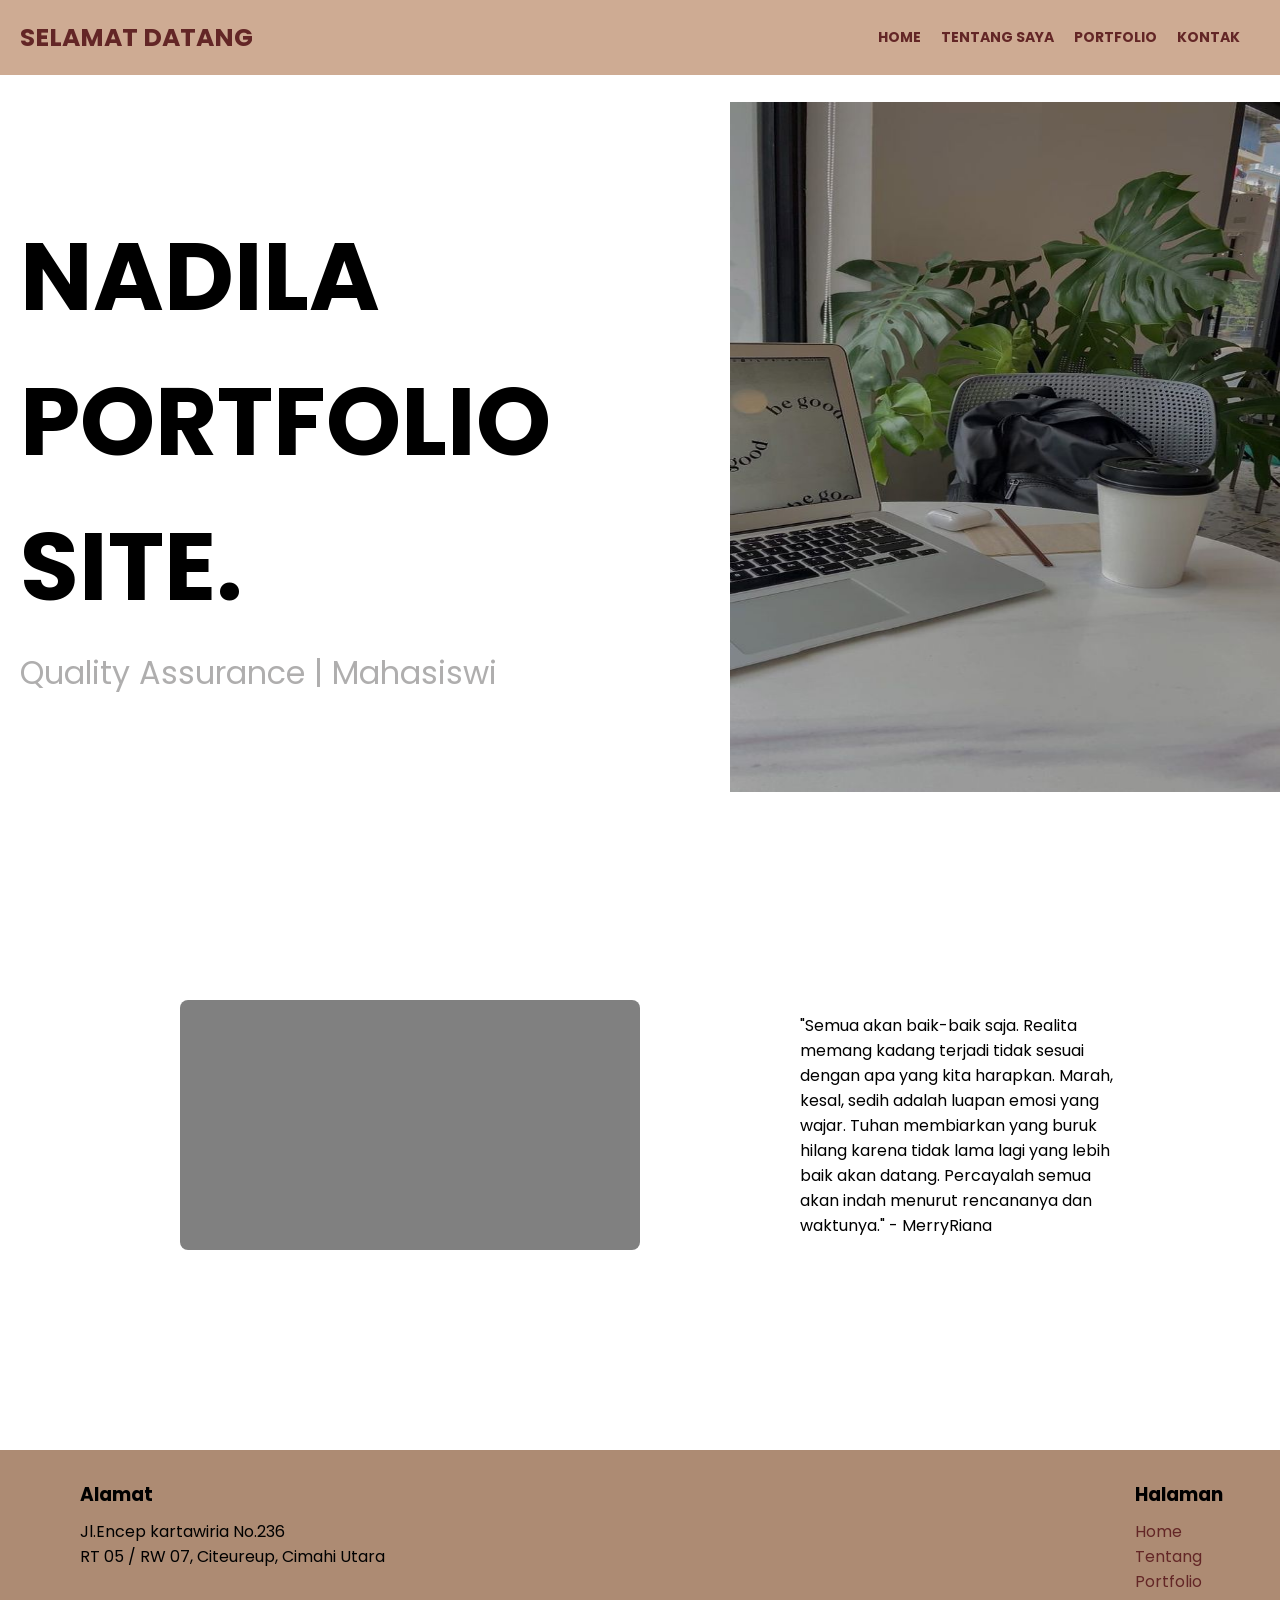
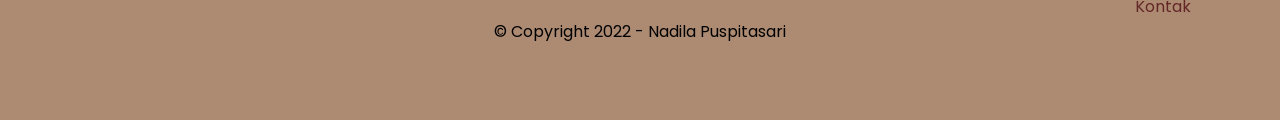
<file: index.html>
<!DOCTYPE html>
<html>
    <head>
        <title>Portfolio Nadila</title>
        <link rel="stylesheet" href="Assets/Css/Style.css">
    </head>

    <body>
        <header>
            <!-- Navbar -->
            <nav class="flex-container align-center justify-between sticky">
                <p class="judul"><b>SELAMAT DATANG</b></p>
                    <div class="flex-container pr-2">
                        <div>
                            <b><a href="#home" class="link">HOME</a></b>
                        </div>
                        <div>
                            <b><a href="tentang_saya.html" class="link">TENTANG SAYA</a></b>
                        </div>
                        <div>
                            <b><a href="portfolio.html" class="link">PORTFOLIO</a></b>
                        </div>
                        <div>
                            <b><a href="kontak.html" class="link">KONTAK</a></b>
                        </div>
                    </div>
            </nav>
            <!-- End of navbar -->
            
            <!-- hero section-->
            <div class="hero" id="home">
                <div class="nama">
                    <h1 class="mb-2 nm-2"><b>NADILA <p>PORTFOLIO SITE.</b></h1>
                    <p class="des">Quality Assurance | Mahasiswi</p>
                </div>
                <div>
                    <img src="Assets/Image/Walpaper.jpg" class="gambar">
                </div>
            </div>
            <!-- End of hero section -->

        </header>

        <!-- Video -->
        <div class="vh-video">
            <div class="video">
                <div class="flex flex-bg w-50 justify-end">
                    <iframe class="h-30 w-30 background rounded" src="https://www.youtube.com/embed/NWQ13Y4G0fw" title="YouTube video player" frameborder="0" allow="accelerometer; autoplay; clipboard-write; encrypted-media; gyroscope; picture-in-picture" allowfullscreen></iframe>
                </div>
                <div class="w-50 flex justify-center">
                    <p class="w-50">"Semua akan baik-baik saja. Realita memang kadang terjadi tidak sesuai dengan apa yang kita harapkan. Marah, kesal, sedih adalah luapan emosi yang wajar. Tuhan membiarkan yang buruk hilang karena tidak lama lagi yang lebih baik akan datang. Percayalah semua akan indah menurut rencananya dan waktunya." - MerryRiana</p>
                </div>
            </div>
        </div>
        <!-- End of Video -->

        <!-- Footer -->
        <div class="vh-footer">
            <div class="alamat">
                <div class="alamat-2">
                    <h3 class="alamat-3">Alamat</h3>
                    <p>Jl.Encep kartawiria No.236</p>
                    <p>RT 05 / RW 07, Citeureup, Cimahi Utara</p>
                </div>

                <div class="halaman">
                    <h3 class="halaman-2">Halaman</h3>
                    <div><a href="#home" class="link">Home</a></div>
                    <div><a href="tentang_saya.html" class="link">Tentang</a></div>
                    <div><a href="portfolio.html" class="link">Portfolio</a></div>
                    <div><a href="kontak.html" class="link">Kontak</a></div>
                </div>
            </div>
            <div class="footer">
                <p> &#169; Copyright 2022 - Nadila Puspitasari</p>
            </div>
        </div>
        <!-- End of Footer -->
    </body>

</html>
</file>
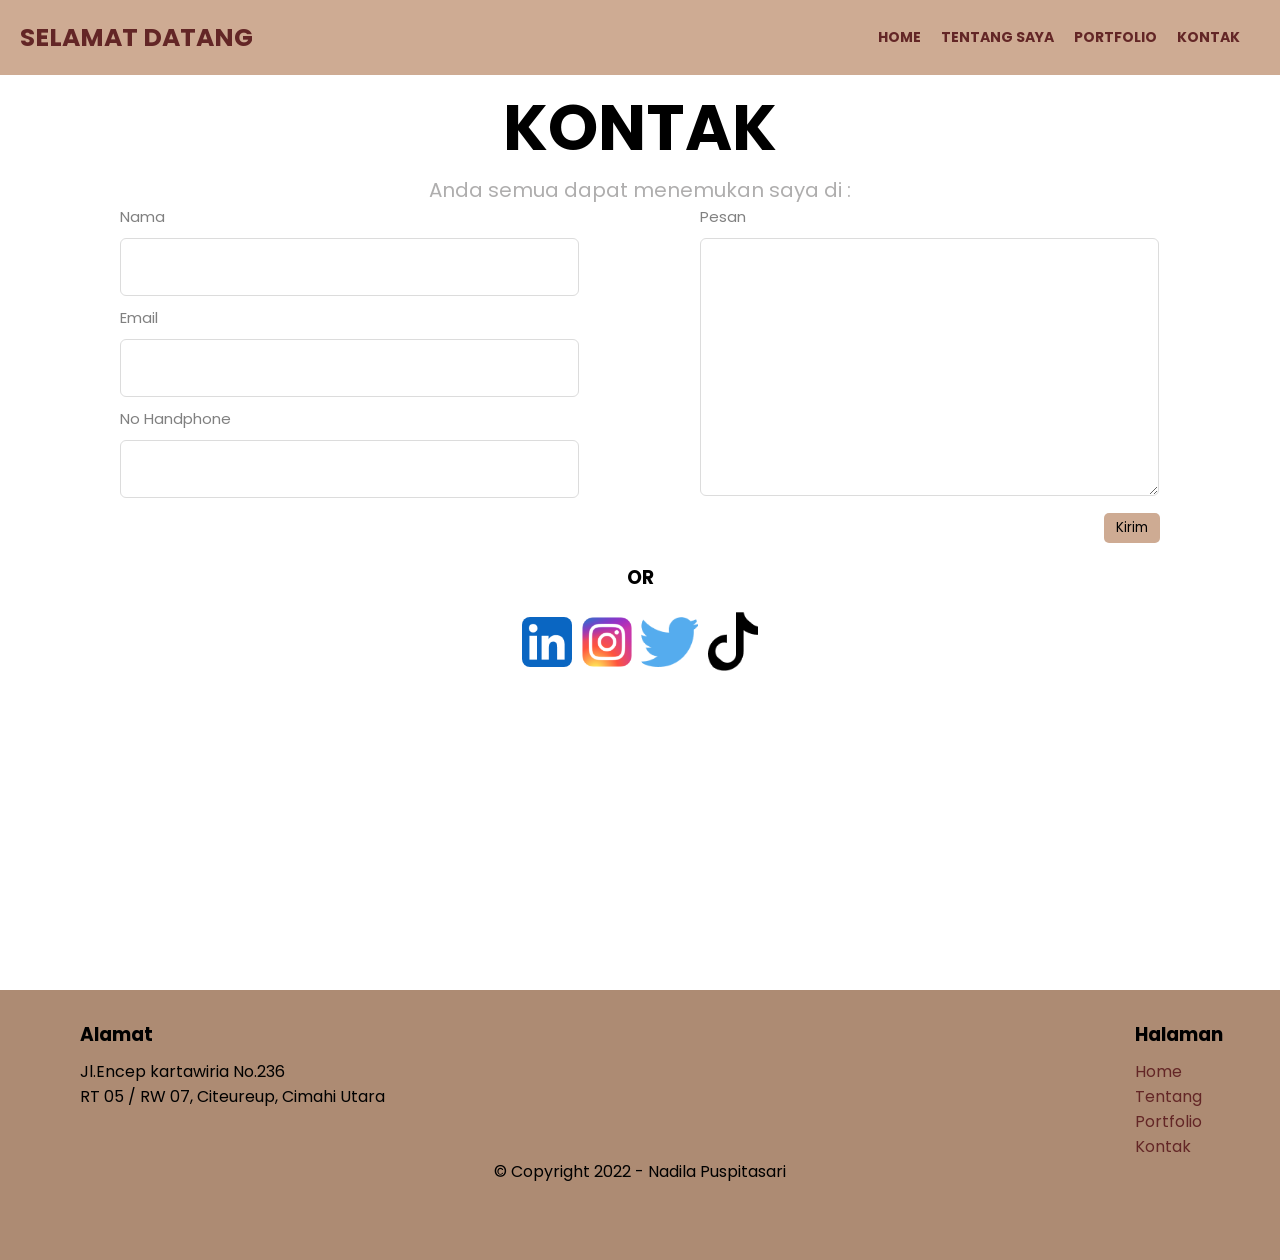
<file: kontak.html>
<!DOCTYPE html>
<html>
    <head>
        <title>Portfolio Nadila</title>
        <link rel="stylesheet" href="Assets/Css/Style.css">
    </head>

    <body>
        <header>
            <!-- Navbar -->
            <nav class="flex-container align-center justify-between sticky">
                <p class="judul"><b>SELAMAT DATANG</b></p>
                    <div class="flex-container pr-2">
                        <div>
                            <b><a href="index.html" class="link">HOME</a></b>
                        </div>
                        <div>
                            <b><a href="tentang_saya.html" class="link">TENTANG SAYA</a></b>
                        </div>
                        <div>
                            <b><a href="portfolio.html" class="link">PORTFOLIO</a></b>
                        </div>
                        <div>
                            <b><a href="#kontak" class="link">KONTAK</a></b>
                        </div>
                    </div>
            </nav>
            <!-- End of navbar -->

            <!-- Kontak -->
            <div class="vh-kontak" id="kontak">
                <div class="kontak">
                    <h2 class="font-size">KONTAK</h2>
                    <p class="deskripsi-kontak">Anda semua dapat menemukan saya di :</p>
                </div>
                
                <div>
                    <form class="form">
                    <div class="w-30">
                        <p class="field mb-10">Nama</p>
                        <input type="Text" class="input mb-10"></input>

                        <p class="field mb-10">Email</p>
                        <input type="Text" class="input mb-10" ></input>

                        <p class="field mb-10">No Handphone</p>
                        <input type="Text" class="input mb-10" ></input>
                    </div>

                    <div class="w-30">
                        <p class="field mb-10">Pesan</p>
                        <textarea class="input mb-10 h-80"></textarea>
                        <p><input type="Submit" value="Kirim" class="btn" ></input></p>
                    </div>
                    </form>
                </div>

                <div class="or">
                    <h3>OR</h3>
                </div>
                
                <div class="w-100 icon-container">
                    <div class="flex flex-bg w-20 items-center">
                        <a class="h-10 w-10 bg rounded icon-1" href="https://id.linkedin.com/in/nadila-puspitasari-b78560222?trk=people-guest_people_search-card"></a>
                        <a class="h-10 w-10 bg rounded icon-2" href="https://www.instagram.com/nadilp/"></a>
                        <a class="h-10 w-11 bg rounded icon-3" href="https://twitter.com/helobunniez"></a>
                        <a class="h-11 w-10 bg rounded icon-4" href="https://www.tiktok.com/@helobunnies"></a>
                    </div>
                </div>
            </div>
            <!-- End of Kontak-->
        </main>

        <!-- Footer -->
        <div class="vh-footer">
            <div class="alamat">
                <div class="alamat-2">
                    <h3 class="alamat-3">Alamat</h3>
                    <p>Jl.Encep kartawiria No.236</p>
                    <p>RT 05 / RW 07, Citeureup, Cimahi Utara</p>
                </div>

                <div class="halaman">
                    <h3 class="halaman-2">Halaman</h3>
                    <div><a href="index.html" class="link">Home</a></div>
                    <div><a href="tentang_saya.html" class="link">Tentang</a></div>
                    <div><a href="portfolio.html" class="link">Portfolio</a></div>
                    <div><a href="#kontak" class="link">Kontak</a></div>
                </div>
            </div>
            <div class="footer">
                <p> &#169; Copyright 2022 - Nadila Puspitasari</p>
            </div>
        </div>
        <!-- End of Footer -->
    </body>

</html>
</file>
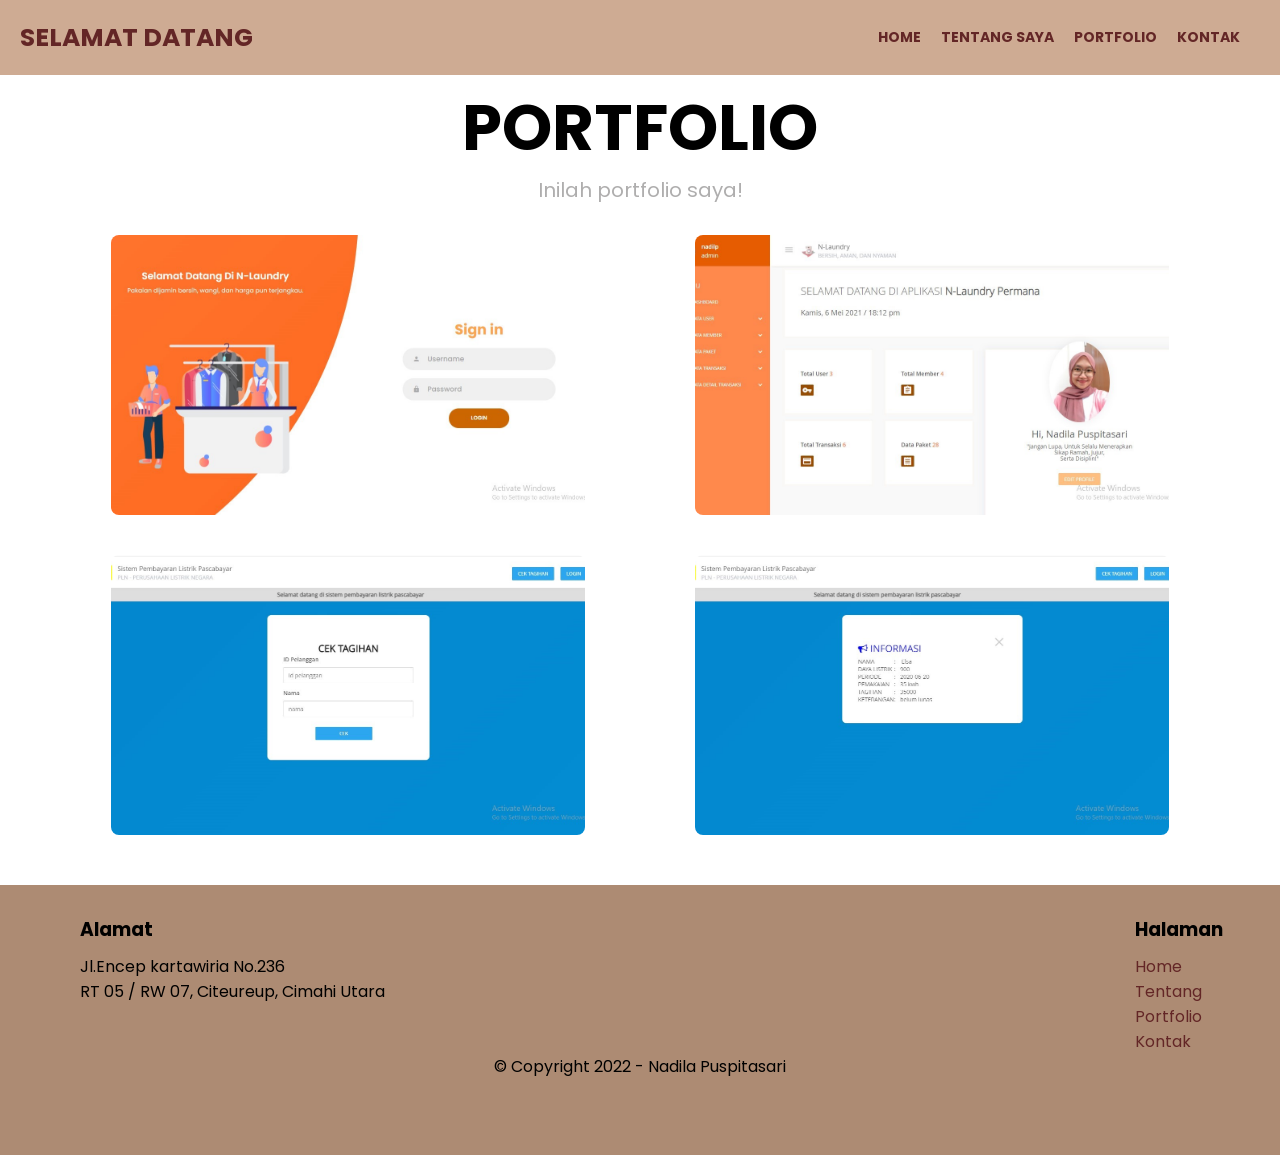
<file: portfolio.html>
<!DOCTYPE html>
<html>
    <head>
        <title>Portfolio Nadila</title>
        <link rel="stylesheet" href="Assets/Css/Style.css">
    </head>

    <body>
        <header>
            <!-- Navbar -->
            <nav class="flex-container align-center justify-between sticky">
                <p class="judul"><b>SELAMAT DATANG</b></p>
                    <div class="flex-container pr-2">
                        <div>
                            <b><a href="index.html" class="link">HOME</a></b>
                        </div>
                        <div>
                            <b><a href="tentang_saya.html" class="link">TENTANG SAYA</a></b>
                        </div>
                        <div>
                            <b><a href="#portfolio" class="link">PORTFOLIO</a></b>
                        </div>
                        <div>
                            <b><a href="kontak.html" class="link">KONTAK</a></b>
                        </div>
                    </div>
            </nav>
            <!-- End of navbar -->

        </header>

            <!-- Portofolio -->
            <div class="vh-portfolio" id="portfolio">
                <div class="portfolio">
                    <h2 class="font-size">PORTFOLIO</h2>
                    <p class="deskripsi-portfolio">Inilah portfolio saya!</p>
                </div>

                <div class="flex flex-bg wrap">
                    <div class="h-20 w-60 bg rounded bg-1"></div>
                    <div class="h-20 w-60 bg rounded bg-2"></div>
                </div>

                <div class="flex flex-bg wrap">
                    <div class="h-20 w-60 bg rounded bg-3"></div>
                    <div class="h-20 w-60 bg rounded bg-4"></div>
                </div>
            </div>
            <!-- End of Portofolio -->

        <!-- Footer -->
        <div class="vh-footer">
            <div class="alamat">
                <div class="alamat-2">
                    <h3 class="alamat-3">Alamat</h3>
                    <p>Jl.Encep kartawiria No.236</p>
                    <p>RT 05 / RW 07, Citeureup, Cimahi Utara</p>
                </div>

                <div class="halaman">
                    <h3 class="halaman-2">Halaman</h3>
                    <div><a href="index.html" class="link">Home</a></div>
                    <div><a href="tentang_saya.html" class="link">Tentang</a></div>
                    <div><a href="#portfolio" class="link">Portfolio</a></div>
                    <div><a href="kontak.html" class="link">Kontak</a></div>
                </div>
            </div>
            <div class="footer">
                <p> &#169; Copyright 2022 - Nadila Puspitasari</p>
            </div>
        </div>
        <!-- End of Footer -->
    </body>

</html>
</file>
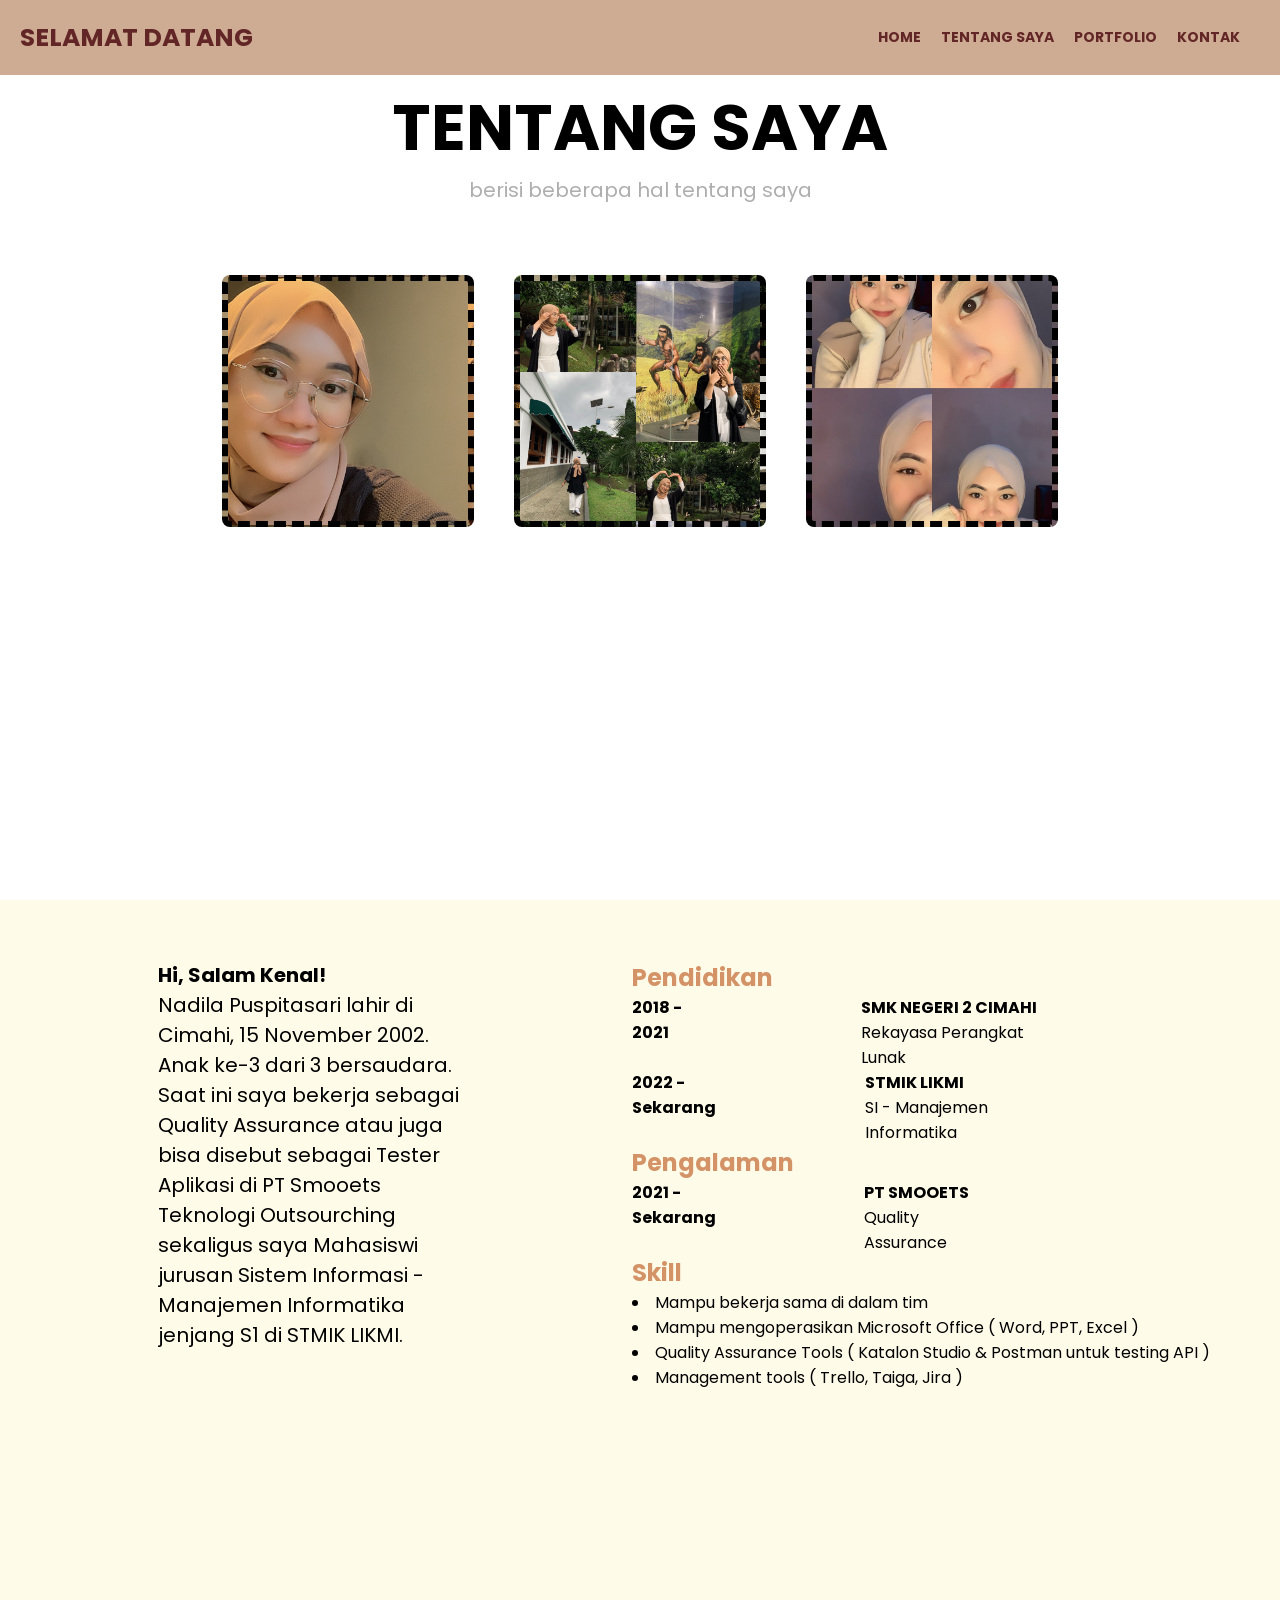
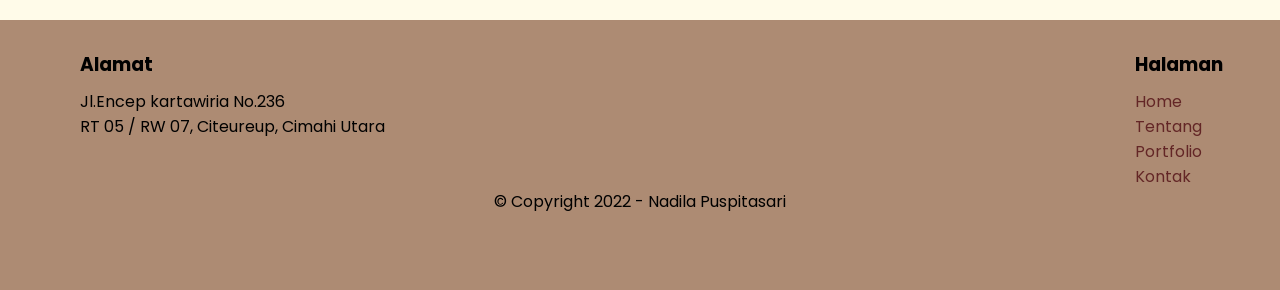
<file: tentang_saya.html>
<!DOCTYPE html>
<html>
    <head>
        <title>Portfolio Nadila</title>
        <link rel="stylesheet" href="Assets/Css/Style.css">
    </head>

    <body>
        <header>
            <!-- Navbar -->
            <nav class="flex-container align-center justify-between sticky">
                <p class="judul"><b>SELAMAT DATANG</b></p>
                    <div class="flex-container pr-2">
                        <div>
                            <b><a href="index.html" class="link">HOME</a></b>
                        </div>
                        <div>
                            <b><a href="#tentang-saya" class="link">TENTANG SAYA</a></b>
                        </div>
                        <div>
                            <b><a href="portfolio.html" class="link">PORTFOLIO</a></b>
                        </div>
                        <div>
                            <b><a href="kontak.html" class="link">KONTAK</a></b>
                        </div>
                    </div>
            </nav>
            <!-- End of navbar -->
            
            <!-- hero section
            <div class="hero">
                <div class="nama">
                    <h1 class="mb-2 nm-2"><b>NADILA <p>PORTFOLIO SITE.</b></h1>
                    <p class="des">Quality Assurance | Mahasiswi</p>
                </div>
                <div>
                    <img src="Assets/Image/Walpaper.jpg" class="gambar">
                </div>
            </div>
            End of hero section -->

        </header>
        
        <main>
            <!-- Tentang -->
            <div class="vh-tentang" id="tentang-saya">
            <div class="tentang">
                <h2 class="font-size">TENTANG SAYA</h2>
                <p class="deskripsi-tentang">berisi beberapa hal tentang saya</p>
            </div>

            <div class="flex tengah">
                <div class="h-15 w-25 bg rounded profile-1"></div>
                <div class="h-15 w-25 bg rounded profile-2"></div>
                <div class="h-15 w-25 bg rounded profile-3"></div>
            </div>
            </div>

            <div class="vh-tentang-isi">
            <div class="flex">
                <div class="w-50 isi-perkenalan">
                    <p class="w-50"><b>Hi, Salam Kenal!</b>
                    <br>Nadila Puspitasari lahir di Cimahi, 15 November 2002. Anak ke-3 dari 3 bersaudara. Saat ini saya bekerja sebagai Quality Assurance atau juga bisa disebut sebagai Tester Aplikasi di PT Smooets Teknologi Outsourching sekaligus saya Mahasiswi jurusan Sistem Informasi - Manajemen Informatika jenjang S1 di STMIK LIKMI.</br></p>
                </div>

                <!-- Pendidikan & Pengalaman -->
                <div>
                    <h2 class="pend">Pendidikan</h2>
                        <!-- SMK -->
                        <div class="smk">
                            <p><b>2018 - 2021</b></p>
                            <p class="smk-2"><b>SMK NEGERI 2 CIMAHI</b>
                            <br>Rekayasa Perangkat Lunak</br></p>
                        </div>
                        <!-- End of SMK -->
    
                        <!-- Kuliah -->
                        <div class="kuliah">
                            <p><b>2022 - Sekarang</p></b>
                            <p class="kuliah-2"><b>STMIK LIKMI</b>
                            <br >SI - Manajemen Informatika</br></p>
                        </div>
                        <!-- End of Kuliah -->

                    <h2 class="peng">Pengalaman</h2>
                        <!-- Kerja -->
                        <div class="kerja">
                            <p><b>2021 - Sekarang</b></p>
                            <p class="kerja-2"><b>PT SMOOETS</b>
                            <br>Quality Assurance</br></p>
                        </div>
                        <!-- End of Kerja -->

                    <h2 class="skill">Skill</h2>
                        <!-- Kerja -->
                        <div>
                            <li>Mampu bekerja sama di dalam tim</li>
                            <li>Mampu mengoperasikan Microsoft Office ( Word, PPT, Excel )</li>
                            <li>Quality Assurance Tools ( Katalon Studio & Postman untuk testing API ) </li>
                            <li>Management tools ( Trello, Taiga, Jira ) </li>
                        </div>
                        <!-- End of Kerja -->
                </div>
                <!-- End of Pendidikan & Pengalaman -->
            </div>
            <!-- End of Tentang -->
            </div>

            <!-- Portofolio 
            <div class="vh-portfolio">
                <div class="portfolio">
                    <h2 class="font-size">PORTFOLIO</h2>
                    <p class="deskripsi-portfolio">Inilah portfolio saya!</p>
                </div>

                <div class="flex flex-bg wrap">
                    <div class="h-20 w-60 bg rounded bg-1"></div>
                    <div class="h-20 w-60 bg rounded bg-2"></div>
                </div>

                <div class="flex flex-bg wrap">
                    <div class="h-20 w-60 bg rounded bg-3"></div>
                    <div class="h-20 w-60 bg rounded bg-4"></div>
                </div>
            </div>
             End of Portofolio -->

            <!-- Kontak 
            <div class="vh-kontak">
                <div class="kontak">
                    <h2 class="font-size">KONTAK</h2>
                    <p class="deskripsi-kontak">Anda semua dapat menemukan saya di :</p>
                </div>
                
                <div>
                    <form class="form">
                    <div class="w-30">
                        <p class="field mb-10">Nama</p>
                        <input type="Text" class="input mb-10"></input>

                        <p class="field mb-10">Email</p>
                        <input type="Text" class="input mb-10" ></input>

                        <p class="field mb-10">No Handphone</p>
                        <input type="Text" class="input mb-10" ></input>
                    </div>

                    <div class="w-30">
                        <p class="field mb-10">Pesan</p>
                        <textarea class="input mb-10 h-80"></textarea>
                        <p><input type="Submit" value="Kirim" class="btn" ></input></p>
                    </div>
                    </form>
                </div>

                <div class="or">
                    <h3>OR</h3>
                </div>
                
                <div class="w-100 icon-container">
                    <div class="flex flex-bg w-20 items-center">
                        <a class="h-10 w-10 bg rounded icon-1" href="https://id.linkedin.com/in/nadila-puspitasari-b78560222?trk=people-guest_people_search-card"></a>
                        <a class="h-10 w-10 bg rounded icon-2" href="https://www.instagram.com/nadilp/"></a>
                        <a class="h-10 w-11 bg rounded icon-3" href="https://twitter.com/helobunniez"></a>
                        <a class="h-11 w-10 bg rounded icon-4" href="https://www.tiktok.com/@helobunnies"></a>
                    </div>
                </div>
            </div>
            End of Kontak-->
        </main>

        <!-- Footer -->
        <div class="vh-footer">
            <div class="alamat">
                <div class="alamat-2">
                    <h3 class="alamat-3">Alamat</h3>
                    <p>Jl.Encep kartawiria No.236</p>
                    <p>RT 05 / RW 07, Citeureup, Cimahi Utara</p>
                </div>

                <div class="halaman">
                    <h3 class="halaman-2">Halaman</h3>
                    <div><a href="index.html" class="link">Home</a></div>
                    <div><a href="#tentang-saya" class="link">Tentang</a></div>
                    <div><a href="portfolio.html" class="link">Portfolio</a></div>
                    <div><a href="kontak.html" class="link">Kontak</a></div>
                </div>
            </div>
            <div class="footer">
                <p> &#169; Copyright 2022 - Nadila Puspitasari</p>
            </div>
        </div>
        <!-- End of Footer -->
    </body>

</html>
</file>
<file: Assets/Css/Style.css>
@import url('https://fonts.googleapis.com/css2?family=Poppins:wght@300&display=swap');
  
  *{
    margin:0;
    padding:0;
    font-family: 'Poppins', sans-serif;
    }
  
  .flex-container {
    display: flex;
    background-color: #CEAB93;
    color: #632626;
  }
  
  .flex-container > div {
    color: black;
    margin: 10px;
    text-align: center;
    line-height: 35px;
    font-size: 14px;
  }

  .link{
    text-decoration: none;
    color: #632626;
  }

  .link:hover{
    color: #9D5353;
  }

  .judul{
    font-size: 25px;
    margin-left: 20px;
  }

  .align-center{
    align-items: center;
  }

  .justify-between{
    justify-content: space-between;
  }

  .hero{
    display: flex;
    flex-direction: row;
    align-items: center;
  }

  .nama{
    display: flex;
    flex-direction: column;
    justify-content: center;
    height: 100vh; /*vh = virtual height -> nyesuain 100% tinggi di device apapun */
    margin-left: 20px;
  }

  .gambar{
    margin-left: 63px;
    width: 550px;
    height: 690px;
  }

  .mb-2{
    margin-bottom: 10px;
  }

  .nm-2{
    font-size: 6rem;
  }

  .des{
    font-size: 2rem;
    color: rgb(175, 174, 174);
  }

  .pr-2{
    padding-right: 20px;
  }

  .flex{
    display: flex;
  }

  .tentang{
    align-items: center;
    display: flex;
    flex-direction: column;
    margin-bottom: 70px;
    padding-top: 80px;
  }

  .font-size{
    font-size: 4rem;
  }

  .deskripsi-tentang{
    font-size: 20px;
    color: rgb(175, 174, 174);
  }

  .sticky{
    position: fixed;
    width: 100vw;
  }

  .w-50{
    width: 50%;
  }

  .isi-perkenalan{
    align-items: flex-start; /*vertikal*/
    justify-content: center; /*horizontal*/
    display: flex; /*syarat memakai align items dan justify content*/
    font-size: 20px;
    margin-top: 60px;
  }

  .pend{
    margin-top: 60px;
    color: #d49367;
  }

  .peng{
    color: #d49367;
  }

  .skill{
    color: #d49367;
  }

  .smk{
    display: flex;
    flex-direction: row;
    justify-content: center;
    margin-right: 210px;
  }

  .smk-2{
    margin-left: 140px;
  }

  .kuliah{
    display: flex;
    flex-direction: row;
    justify-content: center;
    margin-right: 200px;
  }

  .kuliah-2{
    margin-left: 95px;
  }

  .kerja{
    display: flex;
    flex-direction: row;
    justify-content: center;
    margin-right: 278px;
  }

  .kerja-2{
    margin-left: 100px;
  }

  .des-pengalaman > br {
    color: rgb(175, 174, 174);
  }

  .vh-tentang{
    height: 100vh;
  }

  .vh-tentang-isi{
    height: 80vh;
    background-color: #FFFBE9;
  }

  .vh-portfolio{
    height: 100%;
  }

  .portfolio{
    align-items: center;
    display: flex;
    flex-direction: column;
    margin-bottom: 30px;
    padding-top: 80px;
  }

  .deskripsi-portfolio{
    font-size: 20px;
    color: rgb(175, 174, 174);
  }

  .h-20{
    height: 280px;
  }

  .w-60{
    width: 37%;
  }

  .bg{
    background-color: gray;
  }

  .wrap{
    flex-wrap:wrap;
  }

  .rounded{
    border-radius: 20px;
  }

  .bg-1{
    background-image: url(../Image/Laundry.jpg);
    background-position: center;
    background-size: cover;
    transition: 2s;
  }

  .bg-1:hover{
    width: 42%;
    height: 320px;
  }

  .bg-2{
    background-image: url(../Image/Laundry-2.jpg);
    background-position: center;
    background-size: cover;
    margin-bottom: 40px;
    transition: 2s;
  }

  .bg-2:hover{
    width: 42%;
    height: 320px;
  }

  .flex-bg{
    justify-content: space-evenly; /*jika flex directionnya row, tetapi jika flex direnctionnya column, pake nya align items */
    display: flex;
    flex-direction: row;
  }

  .bg-3{
    background-image: url(../Image/pembayaran_listrik.jpg);
    background-position: center;
    background-size: cover;
    transition: 2s;
  }

  .bg-3:hover{
    width: 42%;
    height: 320px;
  }

  .bg-4{
    background-image: url(../Image/Listrik-2.jpg);
    background-position: center;
    background-size: cover;
    margin-bottom: 50px;
    transition: 2s;
  }

  .bg-4:hover{
    width: 42%;
    height: 320px;
  }

  .vh-kontak{
    height: 110vh;
  }

  .kontak{
    align-items: center;
    display: flex;
    flex-direction: column;
    padding-top: 80px;
  }

  .deskripsi-kontak{
    font-size: 20px;
    color: rgb(175, 174, 174);
  }

  .form{
    justify-content: space-evenly;
    display: flex;
    flex-direction: row;
    margin-bottom: 20px;
  }

  .or{
    align-items: center;
    display: flex;
    flex-direction: column;
  }

  .h-10{
    height: 50px;
  }

  .w-10{
    width: 50px;
  }

  .bg{
    background-color: white;
  }

  .rounded{
    border-radius: 8px;
  }

  .icon-1{
    background-image: url(../Image/Linkedin.png);
    background-position: center;
    background-size: cover;
  }

  .flex-bg{
    justify-content: space-evenly; /*jika flex directionnya row, tetapi jika flex direnctionnya column, pake nya align items */
    display: flex;
    flex-direction: row;
  }

  .w-100{
    width: 100%;
  }

  .icon-2{
    background-image: url(../Image/Ig.png);
    background-position: center;
    background-size: cover;
  }

  .icon-3{
    background-image: url(../Image/Twitter.png);
    background-position: center;
    background-size: cover;
  }

  .icon-4{
    background-image: url(../Image/Tiktok.png);
    background-position: center;
    background-size: cover;
  }

  .w-11{
    width: 57px;
  }

  .h-11{
    height: 59px;
  }

  .icon-container{
    justify-content: center;
    display: flex;
    margin-top: 20px;
  }

  .w-20{
    width: 20%;
  }

  .items-center{
    align-items: center;
    display: flex;
  }

  .vh-video{
    height: 50vh;
  }

  .video{
    align-items: center;
    display: flex;
    flex-direction: row;
    margin-bottom: 30px;
    margin-top: 100px;
  }

  .h-30{
    height: 250px;
  }

  .w-30{
    width: 460px;
  }

  .background{
    background-color: grey;
  }

  .justify-end{
    justify-content: end;
    display: flex;
  }

  .justify-center{
    justify-content: center;
    display: flex;
  }

  .vh-footer{
    height: 30vh;
    background-color: #AD8B73;
  }

  .alamat{
    display: flex;
    flex-direction: row;

  }

  .alamat-2{
    margin-left: 80px;
    margin-top: 30px;
  }

  .alamat-3{
    margin-bottom: 10px;
  }

  .halaman{
    margin-left: 750px;
    margin-top: 30px;
  }
  
  .halaman-2{
    margin-bottom: 10px;
  }

  .footer{
    display: flex;
    justify-content: center;
    background-color: #AD8B73;
    padding-bottom: 15px;
  }

  .field{
    color: grey;
    font-size: 15px;
  }

  .input{
    padding: 18px 10px;
    width: 95%;
    border-radius: 6px;
    border: 1px solid gainsboro;
  }

  .mb-10{
    margin-bottom: 10px;
  }

  .btn{
    padding: 5px 12px;
    border-radius: 5px;
    border: none;
    background-color: #ceab93;
    float: right;
  }

  .h-80{
    height: 220px;
  }

  .h-15{
    height: 240px;
  }

  .w-25{
    width: 240px;
  }

  .profile-1{
    background-image: url(../Image/3.jpg);
    background-position: center;
    background-size: cover;
    border: 6px dashed;
  }

  .profile-2{
    background-image: url(../Image/1.jpg);
    background-position: center;
    background-size: cover;
    border: 6px dashed;
  }

  .profile-3{
    background-image: url(../Image/2.jpg);
    background-position: center;
    background-size: cover;
    border: 6px dashed;
  }

  .tengah{
    justify-content: center;
    margin-bottom: 55px;
    gap: 40px;
  }
</file>
